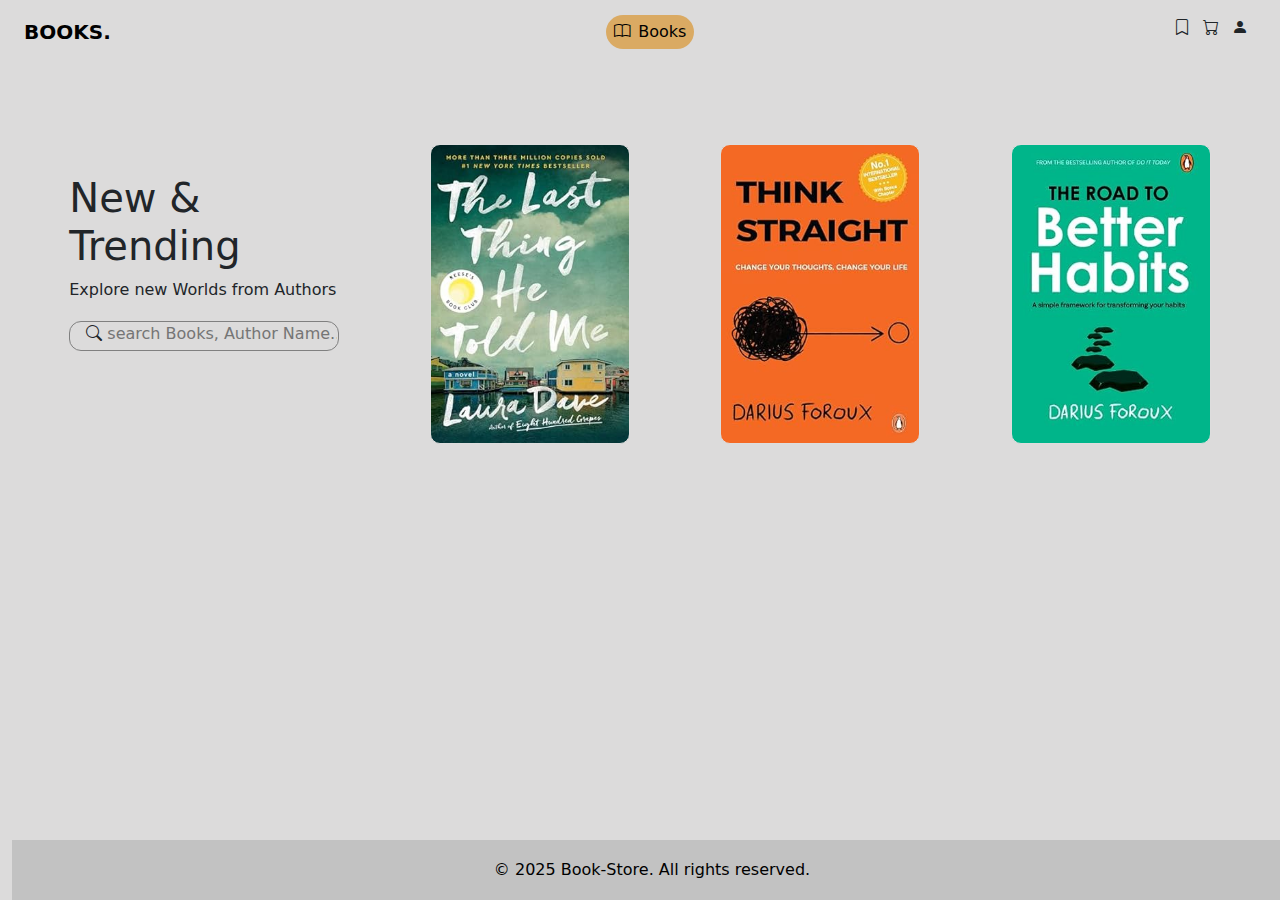
<file: index.html>
<!DOCTYPE html>
<html lang="en">

<head>
    <meta charset="UTF-8">
    <meta name="viewport" content="width=device-width, initial-scale=1.0">
    <title>Discover, Read & Buy – Your Ultimate Online Bookstore
    </title>
    <link rel="shortcut icon" href="./public/images/logo.png" type="image/x-icon">
    <link rel="stylesheet" href="./src/style/styles.min.css">
    <link rel="stylesheet" href="https://cdn.jsdelivr.net/npm/bootstrap-icons@1.11.3/font/bootstrap-icons.min.css">
    <link href="https://cdn.jsdelivr.net/npm/bootstrap@5.3.3/dist/css/bootstrap.min.css" rel="stylesheet"
        integrity="sha384-QWTKZyjpPEjISv5WaRU9OFeRpok6YctnYmDr5pNlyT2bRjXh0JMhjY6hW+ALEwIH" crossorigin="anonymous">
        <script src="https://cdn.jsdelivr.net/npm/bootstrap@5.3.3/dist/js/bootstrap.bundle.min.js"></script>
</head>

<body class="container-fluid" style="background-color: 
rgb(220, 219, 219)">
    <nav class="navbar navbar-expand-lg">
        <div class="container-fluid">
            <a href="#" class="navbar-brand  fw-bold">
                BOOKS.
            </a>
            <button type="button" class="navbar-toggler" data-bs-toggle="collapse" data-bs-target="#menu">
                <span class="navbar-toggler-icon"></span>
            </button>
            <div class="collapse navbar-collapse" id="menu">
                <ul class="navbar-nav m-lg-auto">
                    <li class="nav-item">

                        <button class=" border-0"
                            style="background-color: #DAAA63; border-radius: 23px; padding: 5px 8px 5px 8px; "><span
                                class="bi bi-book me-2"></span>Books</button>
                    </li>
                </ul>
                <ul class="mt-2 ps-0">
                    <span class="bi bi-bookmark pe-2"></span>
                    <span class="bi bi-cart pe-2"></span>
                    <span class="bi bi-person-fill pe-2"></span>
                </ul>
            </div>
        </div>
    </nav>
    <section class="hero container-fluid">
        <div class="tag">
            <h1>New & <br>Trending</h1>
            <p>Explore new Worlds from Authors</p>
            <form action="">
                <label for="search"></label>
                <div class="srch-div ps-3 mt-1">
                    <span class="bi bi-search"></span>
                    <input type="text" id="search" name="srch" placeholder="search Books, Author Name.... ">
                </div>
            </form>
        </div>

        <div class="flip-container">
            <div class="flipper">
                <div class="front1">
                </div>
                <div class="back">
                    <a href="/src/html/book1.html">Click For Details..</a>
                </div>
            </div>
        </div>
        <div class="flip-container">
            <div class="flipper">
                <div class="front2">

                </div>
                <div class="back">
                    <a href="./src/html/book2.html">Click For Details..</a>
                </div>
            </div>
        </div>

        <div class="flip-container">
            <div class="flipper">
                <div class="front3">
                </div>
                <div class="back">
                    <a href="./src/html/book3.html">Click For Details..</a>
                </div>
            </div>
        </div>

    </section>
    <footer>
        <p>© 2025 Book-Store. All rights reserved.</p>
    </footer>

</body>

</html>
</file>
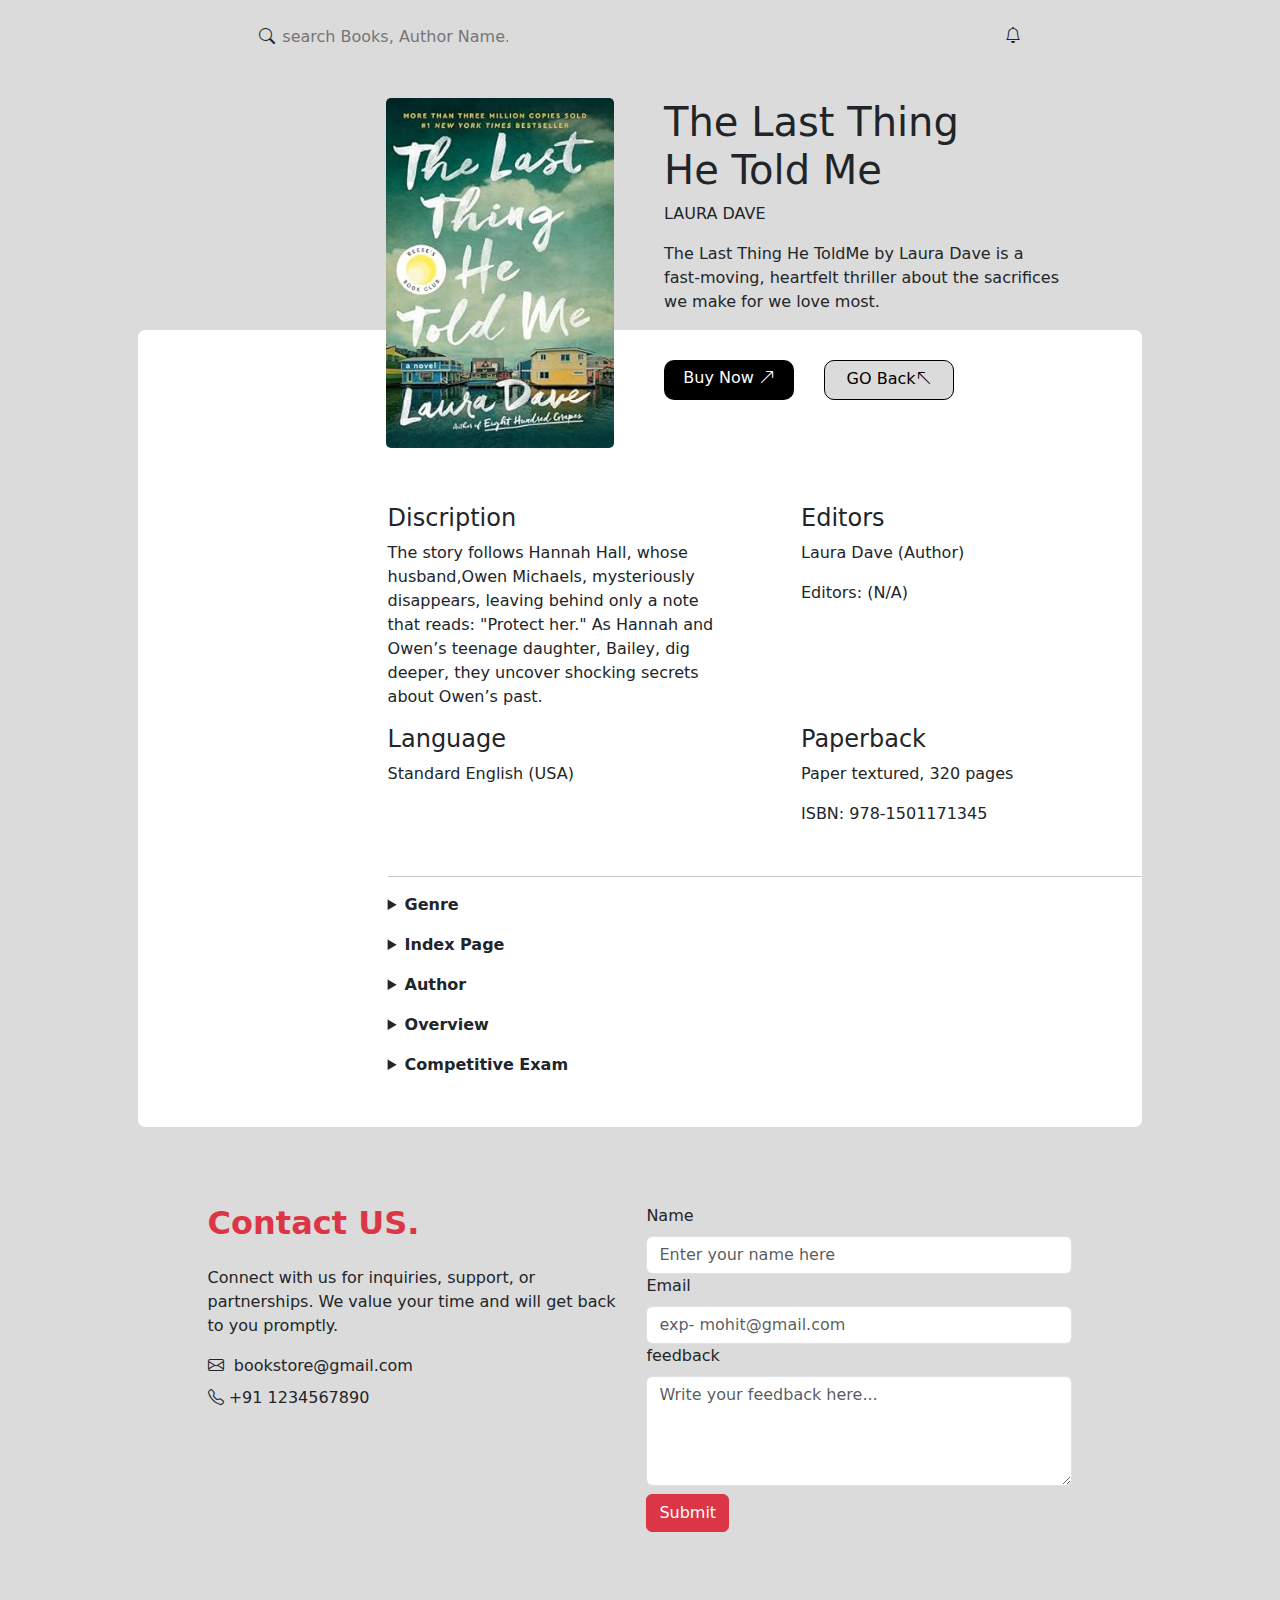
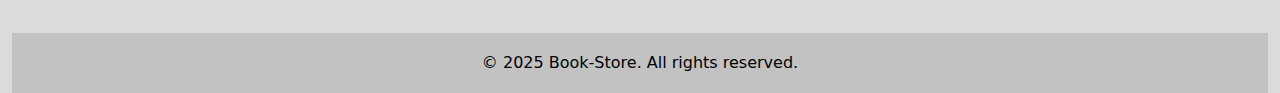
<file: src/html/book1.html>
<!DOCTYPE html>
<html lang="en">

<head>
    <meta charset="UTF-8">
    <meta name="viewport" content="width=device-width, initial-scale=1.0">
    <title>The Last Thing He Told Me – A Gripping Mystery You Can’t Put Down</title>
    <link rel="stylesheet" href="/src/style/book1.min.css">
    <link rel="shortcut icon" href="./public\images\Screenshot 2025-03-17 184327.png" type="image/x-icon">
    <link rel="stylesheet" href="https://cdn.jsdelivr.net/npm/bootstrap-icons@1.11.3/font/bootstrap-icons.min.css">
    <link href="https://cdn.jsdelivr.net/npm/bootstrap@5.3.3/dist/css/bootstrap.min.css" rel="stylesheet"
        integrity="sha384-QWTKZyjpPEjISv5WaRU9OFeRpok6YctnYmDr5pNlyT2bRjXh0JMhjY6hW+ALEwIH" crossorigin="anonymous">
</head>

<body class="container-fluid" style="background-color: 
rgb(220, 219, 219)">
    <nav class="d-flex justify-content-around">
        <form action="">
            <label for="search"></label>
            <div class="srch-div">
                <span class="bi bi-search"></span>
                <input type="text" id="search" name="srch" placeholder="search Books, Author Name.... ">
            </div>
        </form>

        <div class="mt-4">
            <span class="bi bi-bell"></span>
        </div>
    </nav>
    <section class="hero container-fluid mt-5 ">
        <div class="book1 container-fluid">
            <img src="/public/images/The last thing He told me.jpg" alt="" height="350px">
        </div>
        <h1>
            The Last Thing <br> He Told Me
        </h1>
        <p>LAURA DAVE</p>
        <p class="para">The Last Thing He ToldMe by Laura Dave is a <br>fast-moving, heartfelt thriller about the
            sacrifices <br> we
            make for we love most.</p>
        <div class="buy-icon d-flex ">
            <a href="https://www.amazon.in/LAST-THING-HE-TOLD-ME/dp/1501171348" class="btn-buy">
                Buy Now <span class="bi bi-arrow-up-right"></span>
            </a>
            <a href="/index.html" class="btn-back">
                GO Back<span class="bi bi-arrow-up-left"></span>
            </a>
            <!-- <div class="icons">
                <span class="bi bi-bookmark me-3"></span>
                <span class="bi bi-share me-3"></span>
                <span class="bi bi-download me-3"></span>
            </div> -->

        </div>



    </section>
    <section class="white-box">
    
        <div class="inner mt-5">
            <div class="row">
                <div class="col  me-5">
                    <h4>Discription</h4>
                    <p>
                        The story follows Hannah Hall, whose husband,Owen Michaels, mysteriously disappears, leaving
                        behind only a note that reads: "Protect her." As Hannah and Owen’s teenage daughter, Bailey, dig
                        deeper, they uncover shocking secrets about Owen’s past.
                    </p>
                </div>
                <div class="col">
                    <h4>Editors</h4>
                    <p>Laura Dave (Author)</p>
                    <p>Editors: (N/A)</p>
                </div>
            </div>
            <div class="row">
                <div class="col me-5">
                    <h4>Language</h4>
                    <p>Standard English (USA)</p>
                </div>
                <div class="col">
                    <h4>Paperback</h4>
                    <p>Paper textured, 320 pages</p>
                    <p>ISBN: 978-1501171345</p>
                </div>
            </div>

        </div>
        <div class="details">
            <hr>
            <details class="mt-3">
                <summary><b>Genre</b></summary>
                <p>Thriller</p>
                <p>Mystery</p>
                <p>Suspense</p>
            </details>

            <details class="mt-3">
                <summary><b>Index Page</b></summary>
                <p><b>Part 1:</b> The Disappearance</p>
                <p><b>Part 2:</b> The Secrets Unfold</p>
                <p><b>Part 3:</b> Truth & Lies</p>
                <p>Epilogue</p>
            </details>

            <details class="mt-3">
                <summary><b>Author</b></summary>
                <p>Laura Dave</p>
            </details>

            <details class="mt-3">
                <summary><b>Overview</b></summary>
                <p><i>The Last Thing He Told Me</i> is a gripping thriller that follows a woman’s desperate search for
                    the truth after her husband mysteriously disappears, leaving behind a cryptic note that says:
                    <b>"Protect her."</b>
                </p>
            </details>

            <details class="mt-3">
                <summary><b>Competitive Exam</b></summary>
                <p>This book is not directly related to competitive exams but is great for English literature studies
                    and thriller novel analysis.</p>
                <p>Useful for creative writing inspiration and literary discussions on suspense storytelling.</p>
            </details>
        </div>


    </section>
    <section class="feed-section mt-5">
        <div class="feedback d-flex justify-content-around">
            <div class="me-4">
                <h2 class="fw-bold mb-2 text-danger">Contact US.</h2>
                <p class="mt-4">Connect with us for inquiries, support, or partnerships. We value your time and will get back to you
                    promptly.</p>
                <div class="mt-2">
                    <span class="bi bi-envelope">&nbsp; bookstore@gmail.com</span>
                </div>
                <div class="mt-2">
                    <span class="bi bi-telephone">
                        +91 1234567890
                    </span>
                </div>

            </div>
            <form action="" class="" style="width: 900px;">
                <div>
                    <label for="name" class="form-label">Name</label>
                    <input type="text" class="form-control" name="nam" placeholder="Enter your name here" id="name">
                </div>
                <div>
                    <label for="email" class="form-label">Email</label>
                    <input type="email" class="form-control" name="mail" placeholder="exp- mohit@gmail.com" id="email">
                </div>
                <div class="mb-2">
                    <label for="feedback" class="form-label">feedback</label>
                    <textarea class="form-control " name="feed" id="feedback" rows="4" maxlength="500"
                        placeholder="Write your feedback here..."></textarea>
                </div>
                <button class="btn btn-danger">Submit</button>
            </form>
        </div>
    </section>
    <footer>
        <p>© 2025 Book-Store. All rights reserved.</p>
    </footer>

</body>

</html>
</file>
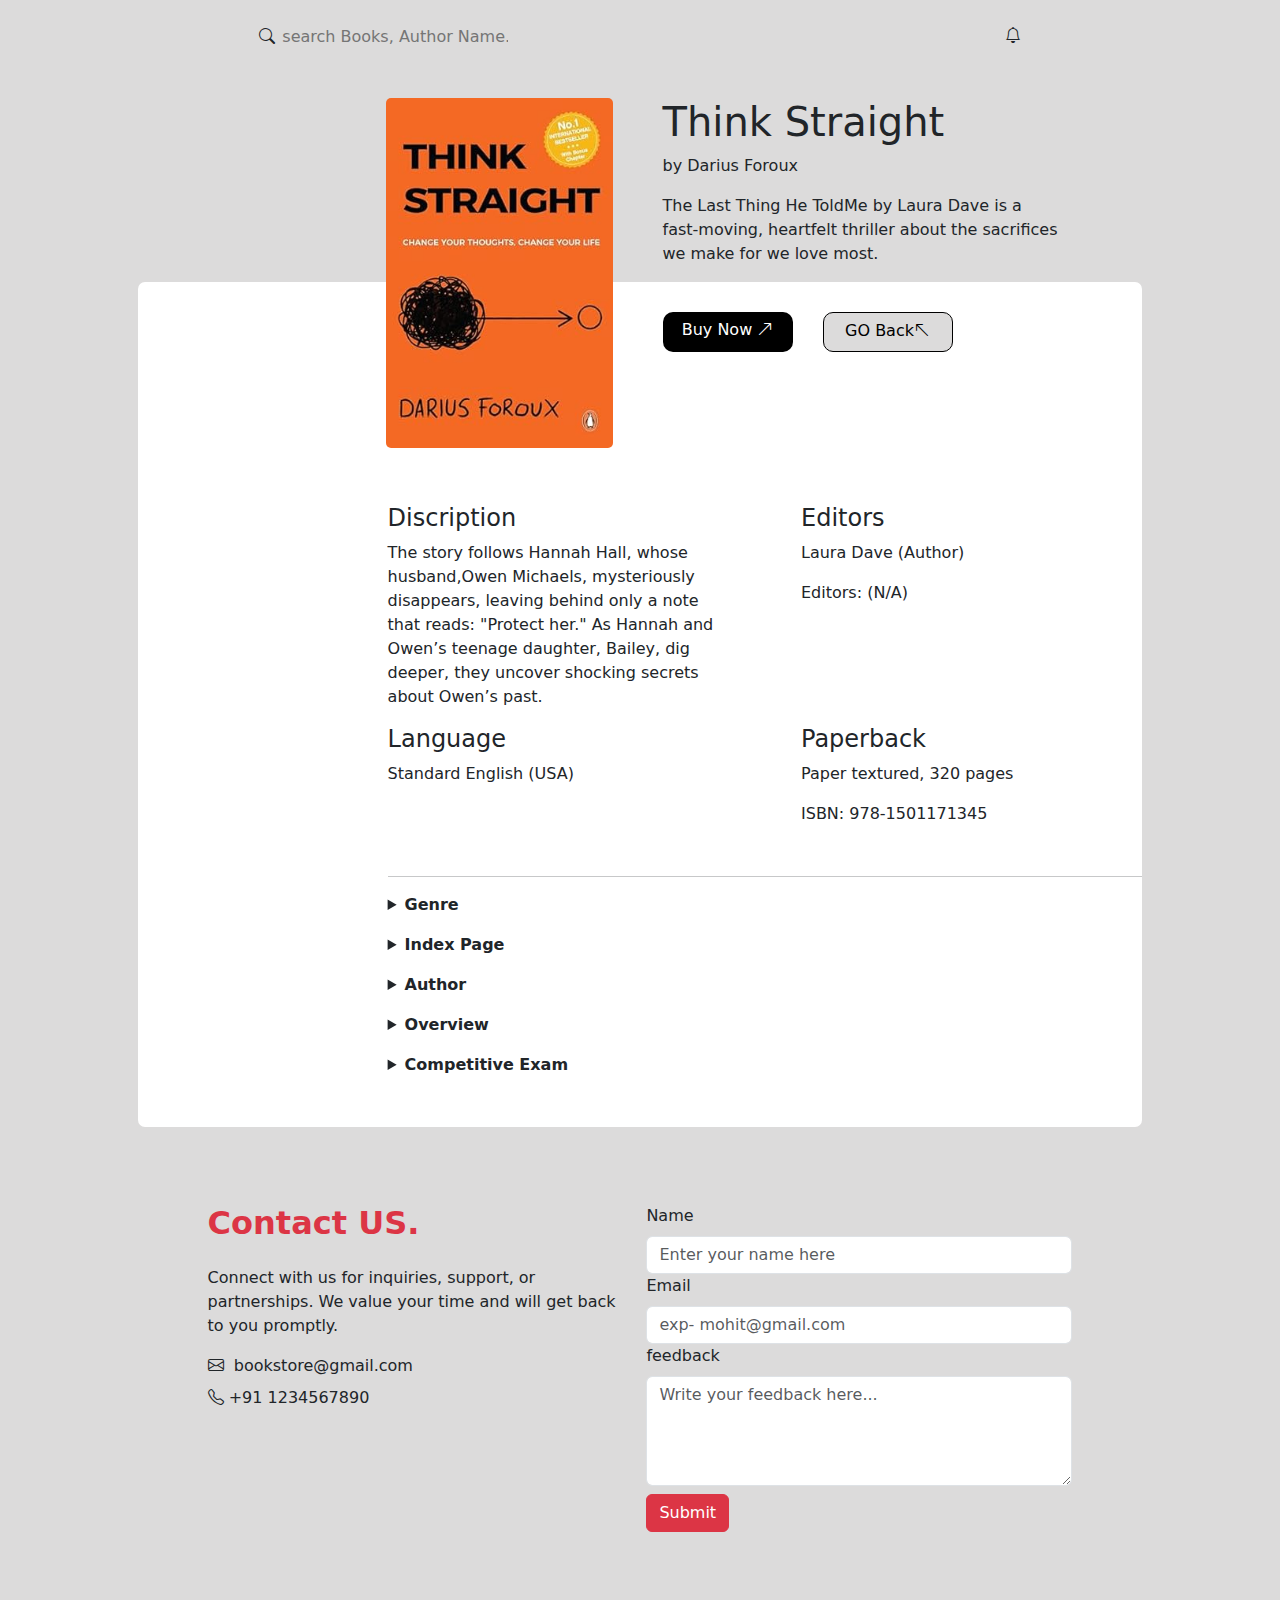
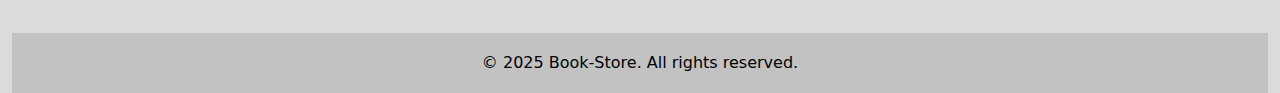
<file: src/html/book2.html>
<!DOCTYPE html>
<html lang="en">

<head>
    <meta charset="UTF-8">
    <meta name="viewport" content="width=device-width, initial-scale=1.0">
    <title>Think Straight – Unlock the Power of Clear Thinking & Better Decisions</title>
    <link rel="stylesheet" href="/src/style/book1.min.css">
    <link rel="shortcut icon" href="./public\images\Screenshot 2025-03-17 184327.png" type="image/x-icon">
    <link rel="stylesheet" href="https://cdn.jsdelivr.net/npm/bootstrap-icons@1.11.3/font/bootstrap-icons.min.css">
    <link href="https://cdn.jsdelivr.net/npm/bootstrap@5.3.3/dist/css/bootstrap.min.css" rel="stylesheet"
        integrity="sha384-QWTKZyjpPEjISv5WaRU9OFeRpok6YctnYmDr5pNlyT2bRjXh0JMhjY6hW+ALEwIH" crossorigin="anonymous">

</head>

<body class="container-fluid" style="background-color: 
rgb(220, 219, 219)">
    <nav class="d-flex justify-content-around">
        <form action="">
            <label for="search"></label>
            <div class="srch-div">
                <span class="bi bi-search"></span>
                <input type="text" id="search" name="srch" placeholder="search Books, Author Name.... ">
            </div>
        </form>

        <div class="mt-4">
            <span class="bi bi-bell"></span>
        </div>
    </nav>
    <section class="hero container-fluid mt-5 ">
        <div class="book1 container-fluid">
            <img src="/public/images/secondbook.jpg" alt="" height="350px">
        </div>
        <h1>
            Think Straight
        </h1>
        <p>by Darius Foroux</p>
        <p class="para">The Last Thing He ToldMe by Laura Dave is a <br>fast-moving, heartfelt thriller about the
            sacrifices <br> we
            make for we love most.</p>
        <div class="buy-icon d-flex ">
            <a href="https://www.amazon.in/dp/0143452134/ref=sspa_dk_detail_2?psc=1&pd_rd_i=0143452134&pd_rd_w=qdFNm&content-id=amzn1.sym.413ef885-ae1b-472f-afa4-d683cda6ad0d&pf_rd_p=413ef885-ae1b-472f-afa4-d683cda6ad0d&pf_rd_r=EHN08HFD59WDWPKQ3JKV&pd_rd_wg=fiRTz&pd_rd_r=c864a9a9-2471-4aaf-b2b8-aec5b38495eb&s=books&sp_csd=d2lkZ2V0TmFtZT1zcF9kZXRhaWw" class="btn-buy">
                Buy Now <span class="bi bi-arrow-up-right"></span>
            </a>
            <a href="/index.html" class="btn-back">
                GO Back<span class="bi bi-arrow-up-left"></span>
            </a>
            <!-- <div class="icons">
                <span class="bi bi-bookmark me-3"></span>
                <span class="bi bi-share me-3"></span>
                <span class="bi bi-download me-3"></span>
            </div> -->

        </div>



    </section>
    <section class="white-box">
    
        <div class="inner">
            <div class="row">
                <div class="col  me-5">
                    <h4>Discription</h4>
                    <p>
                        The story follows Hannah Hall, whose husband,Owen Michaels, mysteriously disappears, leaving
                        behind only a note that reads: "Protect her." As Hannah and Owen’s teenage daughter, Bailey, dig
                        deeper, they uncover shocking secrets about Owen’s past.
                    </p>
                </div>
                <div class="col">
                    <h4>Editors</h4>
                    <p>Laura Dave (Author)</p>
                    <p>Editors: (N/A)</p>
                </div>
            </div>
            <div class="row">
                <div class="col me-5">
                    <h4>Language</h4>
                    <p>Standard English (USA)</p>
                </div>
                <div class="col">
                    <h4>Paperback</h4>
                    <p>Paper textured, 320 pages</p>
                    <p>ISBN: 978-1501171345</p>
                </div>
            </div>

        </div>
        <div class="details">
            <hr>
            <details class="mt-3">
                <summary><b>Genre</b></summary>
                <p>Thriller</p>
                <p>Mystery</p>
                <p>Suspense</p>
            </details>

            <details class="mt-3">
                <summary><b>Index Page</b></summary>
                <p><b>Part 1:</b> The Disappearance</p>
                <p><b>Part 2:</b> The Secrets Unfold</p>
                <p><b>Part 3:</b> Truth & Lies</p>
                <p>Epilogue</p>
            </details>

            <details class="mt-3">
                <summary><b>Author</b></summary>
                <p>Laura Dave</p>
            </details>

            <details class="mt-3">
                <summary><b>Overview</b></summary>
                <p><i>The Last Thing He Told Me</i> is a gripping thriller that follows a woman’s desperate search for
                    the truth after her husband mysteriously disappears, leaving behind a cryptic note that says:
                    <b>"Protect her."</b>
                </p>
            </details>

            <details class="mt-3">
                <summary><b>Competitive Exam</b></summary>
                <p>This book is not directly related to competitive exams but is great for English literature studies
                    and thriller novel analysis.</p>
                <p>Useful for creative writing inspiration and literary discussions on suspense storytelling.</p>
            </details>
        </div>


    </section>
    <section class="feed-section mt-5">
        <div class="feedback d-flex justify-content-around">
            <div class="me-4">
                <h2 class="fw-bold mb-2 text-danger">Contact US.</h2>
                <p class="mt-4">Connect with us for inquiries, support, or partnerships. We value your time and will get back to you
                    promptly.</p>
                <div class="mt-2">
                    <span class="bi bi-envelope">&nbsp; bookstore@gmail.com</span>
                </div>
                <div class="mt-2">
                    <span class="bi bi-telephone">
                        +91 1234567890
                    </span>
                </div>

            </div>
            <form action="" class="" style="width: 900px;">
                <div>
                    <label for="name" class="form-label">Name</label>
                    <input type="text" class="form-control" name="nam" placeholder="Enter your name here" id="name">
                </div>
                <div>
                    <label for="email" class="form-label">Email</label>
                    <input type="email" class="form-control" name="mail" placeholder="exp- mohit@gmail.com" id="email">
                </div>
                <div class="mb-2">
                    <label for="feedback" class="form-label">feedback</label>
                    <textarea class="form-control " name="feed" id="feedback" rows="4" maxlength="500"
                        placeholder="Write your feedback here..."></textarea>
                </div>
                <button class="btn btn-danger">Submit</button>
            </form>
        </div>
    </section>
    <footer>
        <p>© 2025 Book-Store. All rights reserved.</p>
    </footer>

</body>

</html>
</file>
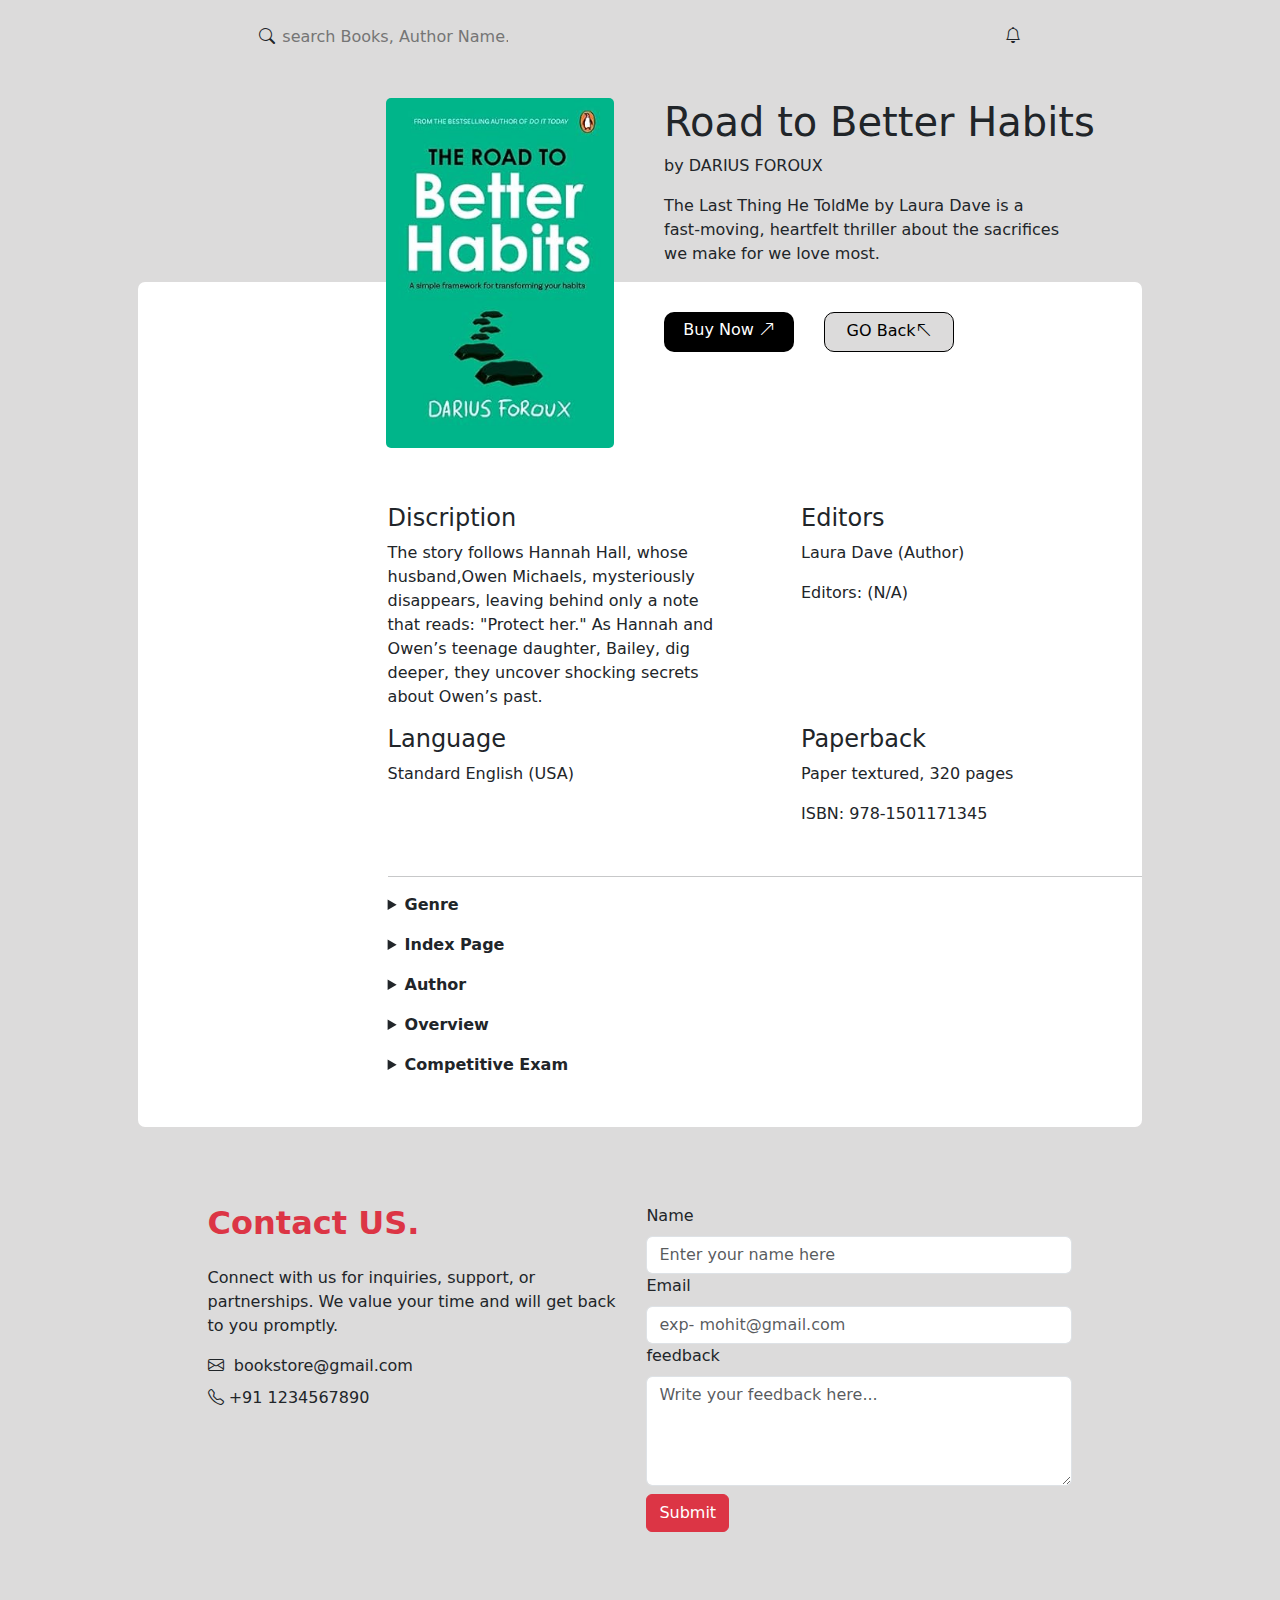
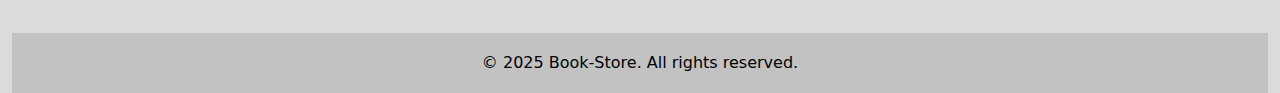
<file: src/html/book3.html>
<!DOCTYPE html>
<html lang="en">

<head>
    <meta charset="UTF-8">
    <meta name="viewport" content="width=device-width, initial-scale=1.0">
    <title>Road to Better Habits – Transform Your Life One Step at a Time</title>
    <link rel="stylesheet" href="/src/style/book1.min.css">
    <link rel="shortcut icon" href="./public\images\Screenshot 2025-03-17 184327.png" type="image/x-icon">
    <link rel="stylesheet" href="https://cdn.jsdelivr.net/npm/bootstrap-icons@1.11.3/font/bootstrap-icons.min.css">
    <link href="https://cdn.jsdelivr.net/npm/bootstrap@5.3.3/dist/css/bootstrap.min.css" rel="stylesheet"
        integrity="sha384-QWTKZyjpPEjISv5WaRU9OFeRpok6YctnYmDr5pNlyT2bRjXh0JMhjY6hW+ALEwIH" crossorigin="anonymous">

</head>

<body class="container-fluid" style="background-color: 
rgb(220, 219, 219)">
    <nav class="d-flex justify-content-around">
        <form action="">
            <label for="search"></label>
            <div class="srch-div">
                <span class="bi bi-search"></span>
                <input type="text" id="search" name="srch" placeholder="search Books, Author Name.... ">
            </div>
        </form>

        <div class="mt-4">
            <span class="bi bi-bell"></span>
        </div>
    </nav>
    <section class="hero container-fluid mt-5 ">
        <div class="book1 container-fluid">
            <img src="/public/images/book3.jpg" alt="" height="350px">
        </div>
        <h1>
            Road to Better Habits
        </h1>
        <p>by DARIUS FOROUX</p>
        <p class="para">The Last Thing He ToldMe by Laura Dave is a <br>fast-moving, heartfelt thriller about the
            sacrifices <br> we
            make for we love most.</p>
        <div class="buy-icon d-flex ">
            <a href="https://www.amazon.in/Road-Better-Habits-Darius-Foroux/dp/0143461834/ref=pd_sbs_d_sccl_3_4/259-4382437-3187129?pd_rd_w=Tmha1&content-id=amzn1.sym.1c49e0bd-a596-4300-898f-6bfe8f62ed47&pf_rd_p=1c49e0bd-a596-4300-898f-6bfe8f62ed47&pf_rd_r=5RMN44E2CXP8FK8T3YQ8&pd_rd_wg=QfdSS&pd_rd_r=bc2828a8-c2ac-4346-8dbf-cf4a9ec3e3d5&pd_rd_i=0143461834&psc=1" class="btn-buy">
                Buy Now <span class="bi bi-arrow-up-right"></span>
            </a>
            <a href="/index.html" class="btn-back">
                GO Back<span class="bi bi-arrow-up-left"></span>
            </a>
            <!-- <div class="icons">
                <span class="bi bi-bookmark me-3"></span>
                <span class="bi bi-share me-3"></span>
                <span class="bi bi-download me-3"></span>
            </div> -->

        </div>



    </section>
    <section class="white-box">
    
        <div class="inner">
            <div class="row">
                <div class="col  me-5">
                    <h4>Discription</h4>
                    <p>
                        The story follows Hannah Hall, whose husband,Owen Michaels, mysteriously disappears, leaving
                        behind only a note that reads: "Protect her." As Hannah and Owen’s teenage daughter, Bailey, dig
                        deeper, they uncover shocking secrets about Owen’s past.
                    </p>
                </div>
                <div class="col">
                    <h4>Editors</h4>
                    <p>Laura Dave (Author)</p>
                    <p>Editors: (N/A)</p>
                </div>
            </div>
            <div class="row">
                <div class="col me-5">
                    <h4>Language</h4>
                    <p>Standard English (USA)</p>
                </div>
                <div class="col">
                    <h4>Paperback</h4>
                    <p>Paper textured, 320 pages</p>
                    <p>ISBN: 978-1501171345</p>
                </div>
            </div>

        </div>
        <div class="details">
            <hr>
            <details class="mt-3">
                <summary><b>Genre</b></summary>
                <p>Thriller</p>
                <p>Mystery</p>
                <p>Suspense</p>
            </details>

            <details class="mt-3">
                <summary><b>Index Page</b></summary>
                <p><b>Part 1:</b> The Disappearance</p>
                <p><b>Part 2:</b> The Secrets Unfold</p>
                <p><b>Part 3:</b> Truth & Lies</p>
                <p>Epilogue</p>
            </details>

            <details class="mt-3">
                <summary><b>Author</b></summary>
                <p>Laura Dave</p>
            </details>

            <details class="mt-3">
                <summary><b>Overview</b></summary>
                <p><i>The Last Thing He Told Me</i> is a gripping thriller that follows a woman’s desperate search for
                    the truth after her husband mysteriously disappears, leaving behind a cryptic note that says:
                    <b>"Protect her."</b>
                </p>
            </details>

            <details class="mt-3">
                <summary><b>Competitive Exam</b></summary>
                <p>This book is not directly related to competitive exams but is great for English literature studies
                    and thriller novel analysis.</p>
                <p>Useful for creative writing inspiration and literary discussions on suspense storytelling.</p>
            </details>
        </div>


    </section>
    <section class="feed-section mt-5">
        <div class="feedback d-flex justify-content-around">
            <div class="me-4">
                <h2 class="fw-bold mb-2 text-danger">Contact US.</h2>
                <p class="mt-4">Connect with us for inquiries, support, or partnerships. We value your time and will get back to you
                    promptly.</p>
                <div class="mt-2">
                    <span class="bi bi-envelope">&nbsp; bookstore@gmail.com</span>
                </div>
                <div class="mt-2">
                    <span class="bi bi-telephone">
                        +91 1234567890
                    </span>
                </div>

            </div>
            <form action="" class="" style="width: 900px;">
                <div>
                    <label for="name" class="form-label">Name</label>
                    <input type="text" class="form-control" name="nam" placeholder="Enter your name here" id="name">
                </div>
                <div>
                    <label for="email" class="form-label">Email</label>
                    <input type="email" class="form-control" name="mail" placeholder="exp- mohit@gmail.com" id="email">
                </div>
                <div class="mb-2">
                    <label for="feedback" class="form-label">feedback</label>
                    <textarea class="form-control " name="feed" id="feedback" rows="4" maxlength="500"
                        placeholder="Write your feedback here..."></textarea>
                </div>
                <button class="btn btn-danger">Submit</button>
            </form>
        </div>
    </section>
    <footer>
        <p>© 2025 Book-Store. All rights reserved.</p>
    </footer>

</body>

</html>
</file>
<file: src/style/styles.min.css>
*{margin:0;padding:0}body{background-color:#daaa63}@media screen and (orientation:landscape){.hero{margin-top:80px;display:flex;justify-content:space-around}.tag{margin-top:30px}.srch-div{position:relative;bottom:25px;width:200px}}.flip-container{perspective:1000px;width:200px;height:300px}.flipper{position:relative;width:100%;height:100%;transform-style:preserve-3d;transition:transform .5s}.back,.flip-container:hover .flipper{transform:rotateY(180deg)}.back,.front1,.front2,.front3{position:absolute;width:100%;height:100%;backface-visibility:hidden;display:flex;align-items:center;justify-content:center;border:1px solid #ddd;border-radius:10px}.front1{background:url('/public/images/The\ last\ thing\ He\ told\ me.jpg') center/cover no-repeat}.front2{background:url('/public/images/secondbook.jpg') center/cover no-repeat}.front3{background:url('/public/images/book3.jpg') center/cover no-repeat}.back{background:#f8f8f8}.back a{font-size:18px;text-decoration:none;color:#007bff;font-weight:700}@media screen and (orientation:portrait){.srch-div,.tag h1,.tag p{text-align:center;font-family:Arial,sans-serif}.tag h1{font-weight:700}.flip-container{margin:auto auto 20px}.srch-div{bottom:26px;left:33px}}.srch-div input{border:none;outline:0;background:0 0;width:230px}.srch-div{border:1px solid gray;border-radius:12px;height:30px;width:270px;position:relative}footer{background-color:#c2c2c2;margin-top:90px;color:#000;text-align:center;height:60px;width:100%;line-height:60px;position: fixed;bottom: 0px;}
</file>
<file: src/style/book1.min.css>
.btn-back:hover,.btn-buy:hover{transition:.3s}.srch-div input{border:none;outline:0;background:0 0;width:230px}@media screen and (orientation:portrait){.book1 img{float:left;margin-right:50px;display:block;margin-left:px;border-radius:5px;height:250px}.para{font-size:14px}.lands{display:none}.inner{padding-top:40px;padding-left:15px}}@media screen and (orientation:landscape){.feed-section,.white-box{border-radius:7px;height:auto;width:80%;margin:auto}.book1 img{float:left;position:relative;margin-right:50px;display:block;margin-left:350px;border-radius:5px;z-index:5}.white-box{background-color:#fff;position:relative;bottom:40px;padding-bottom:50px}.feed-section{position:relative;bottom:81px;padding:70px 70px 0}.details,.inner{position:relative;margin-left:250px}.details{margin-top:130px;background:#fff}.inner{top:96px;clear:both}.icons{margin-top:40px;margin-left:30px}}.btn-back:hover,.btn-buy{background-color:#000;color:#fff}.btn-back,.btn-buy{display:inline-block;height:40px;width:130px;padding-top:6px;position:relative;top:30px;text-decoration:none;z-index:9999;text-align:center}.btn-buy{border-radius:10px;border:none;align-items:center}.btn-back{margin-left:30px;background-color:#dcdbdb;border:1px solid #000;border-radius:10px;color:#000;align-items:center}.btn-buy:hover{background-color:#dcdbdb;color:#000;border:1px solid #000;border-radius:10px}summary~span{display:block;margin-left:15px}footer{background-color:#c2c2c2;margin-top:20px;color:#000;text-align:center;height:60px;width:100%;line-height:60px}
</file>
